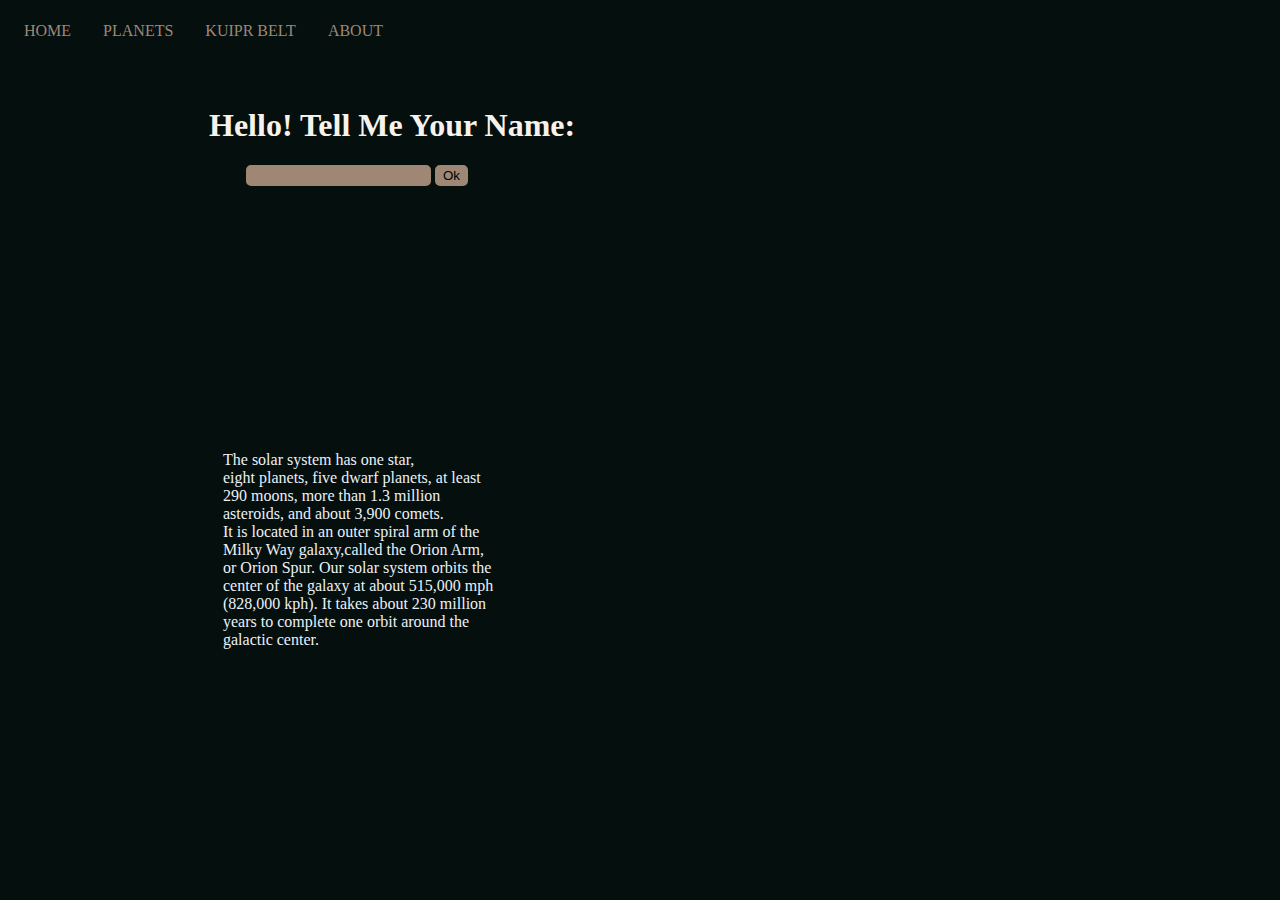
<file: index.html>
<!DOCTYPE html>
<html lang="en">
<head>
    <meta charset="UTF-8">
    <meta name="viewport" content="width=device-width, initial-scale=1.0">
    <link rel="Stylesheet" href="styles.css">
    <script src="welcoming.js" type="text/javascript"></script>
    <link href="https://api.fontshare.com/v2/css?f[]=zodiak@800&display=swap" rel="stylesheet">
    <title>Solar</title>
</head>
<body>
   <div id="heading">
    <h1>Hello! Tell Me Your Name:</h1>
        <input id="thename">
        <button onclick=mygreating()>Ok</button>
        <h1 id="thegreating">       </h1>
   </div>
    <div id="opningparagraph"><p>
        The solar system has one star, <br>
        eight planets, five dwarf planets,
        at least <br> 290 moons, more than 1.3 million <br>asteroids, and about 3,900
        comets.<br>
         It is located in an outer spiral arm of the <br>
         Milky Way galaxy,called the Orion Arm,<br>
        or Orion Spur. Our solar system orbits the<br>
         center of the galaxy at about 515,000 mph<br> (828,000 kph). It takes about 230 million <br>years
        to complete one orbit around the <br>galactic center.
    </p>
    </div>
   <div id="navbar">
    <ul>
        <li><a href="index.html">HOME</a></li>
        <li><a href="planets.html">PLANETS</a></li>
        <li><a href="kuiperbelt.html">KUIPR BELT</a></li>
        <li><a href="about.html">ABOUT</a></li>
    </ul>
   </div>
</body>
</html>
</file>
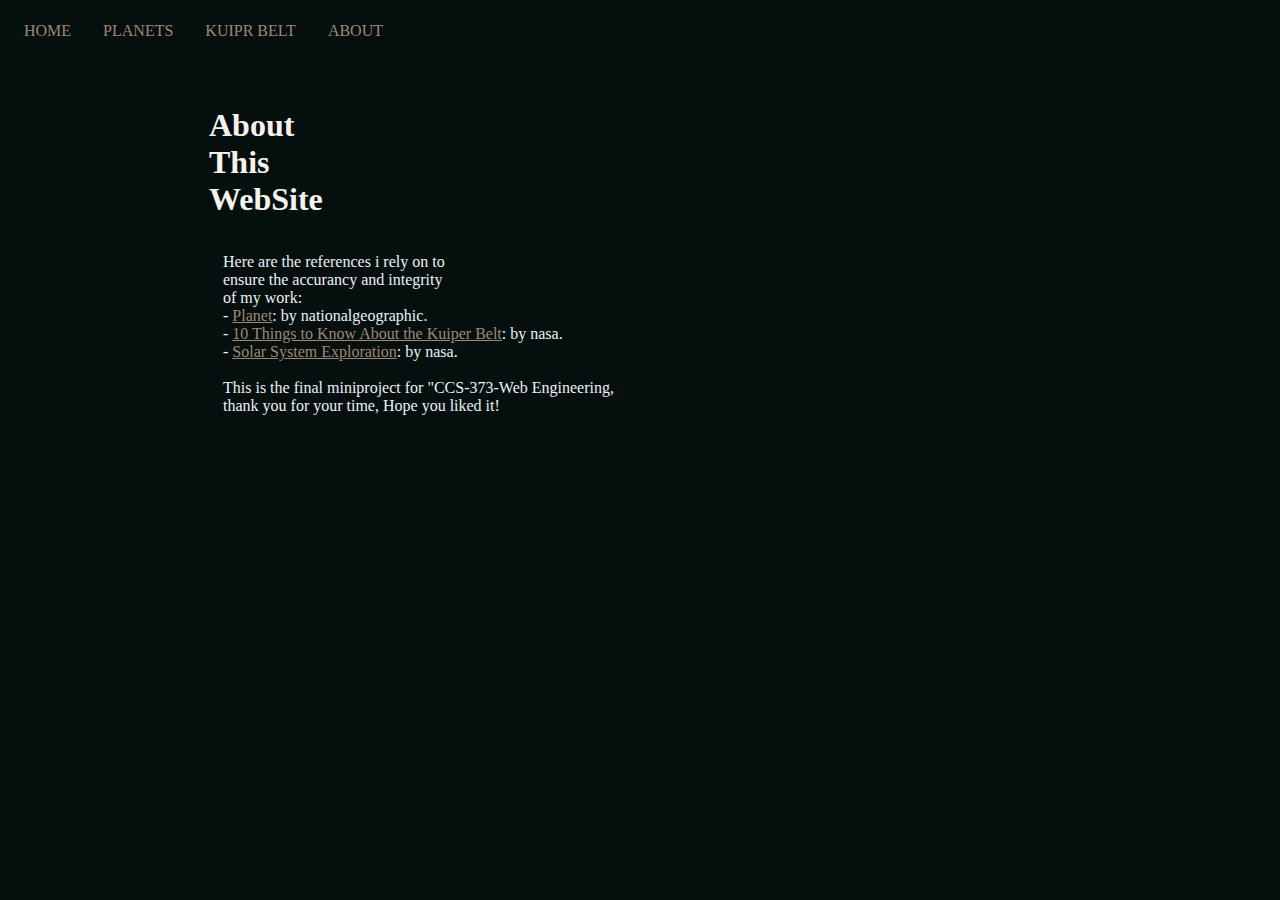
<file: about.html>
<!DOCTYPE html>
<html lang="en">
<head>
    <meta charset="UTF-8">
    <meta name="viewport" content="width=device-width, initial-scale=1.0">
    <link rel="Stylesheet" href="styles4.css">
    <link href="https://api.fontshare.com/v2/css?f[]=zodiak@800&display=swap" rel="stylesheet"> 
    <title>About</title>
</head>
<body>
    <div id="heading">
        <h1>About This WebSite</h1>
    </div>
    <div id="content">
        <p>
            Here are the references i rely on to<br>
            ensure the accurancy and integrity <br>
            of my work:<br>
            - <a id='ref' href="https://education.nationalgeographic.org/resource/planet/
            " target="_blank">Planet</a>: by nationalgeographic.<br>
            - <a id="ref" href="https://science.nasa.gov/solar-system/kuiper-belt/10-things-to-know-about-the-kuiper-belt/" 
            target="_blank">10 Things to Know About the Kuiper Belt</a>: by nasa.<br>
            - <a id='ref' href="https://science.nasa.gov/solar-system" target="_blank">Solar System Exploration</a>: by nasa.
            <br><br>This is the final miniproject for "CCS-373-Web Engineering,<br>
             thank you for your time, Hope you liked it!
        </p>
        <!--used the "target=_blank " so the link will open in new page-->
    </div>
    <div id="navbar">
        <ul>
            <li><a href="index.html">HOME</a></li>
            <li><a href="planets.html">PLANETS</a></li>
            <li><a href="kuiperbelt.html">KUIPR BELT</a></li>
            <li><a href="about.html">ABOUT</a></li>
        </ul>
       </div>
</body>
</html>
</file>
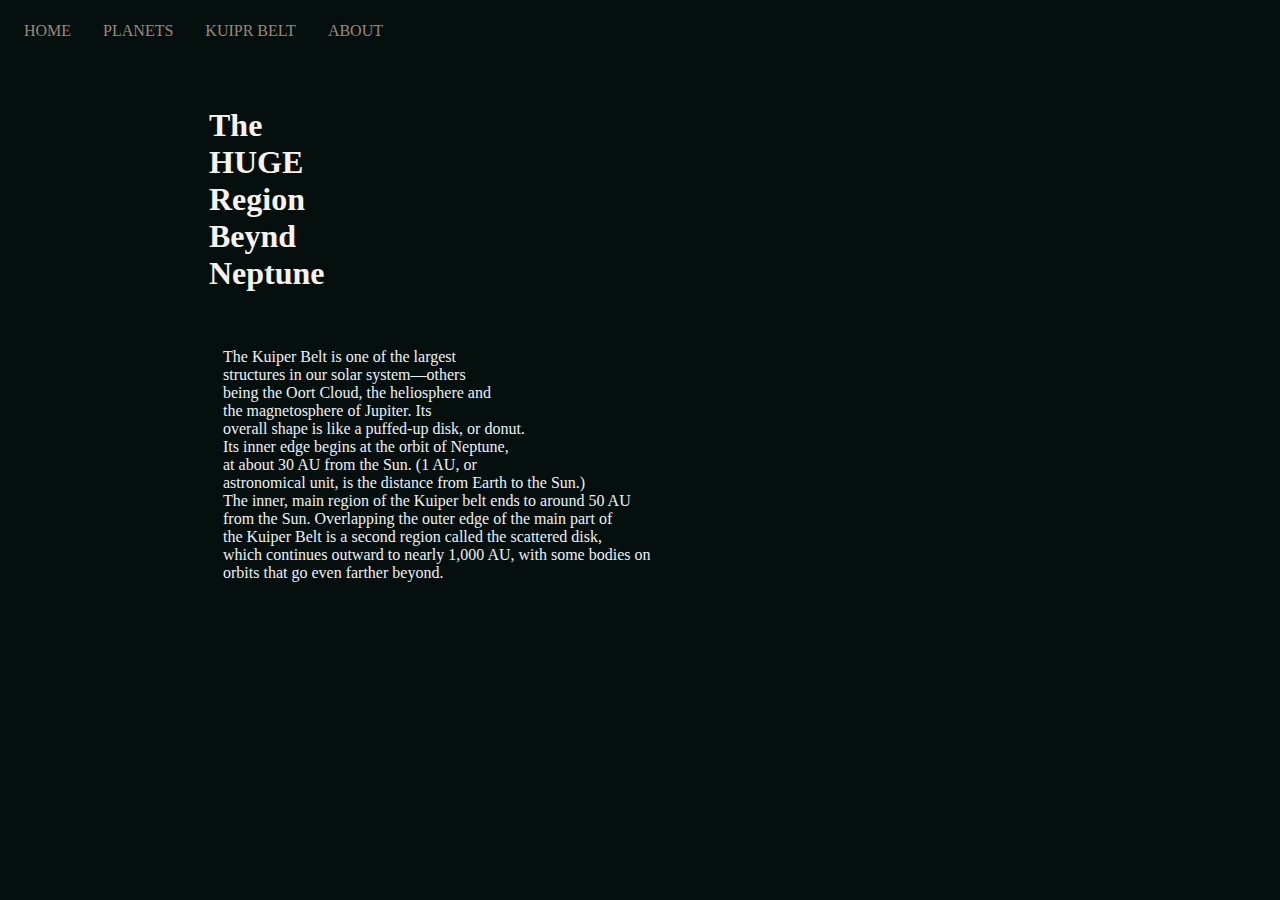
<file: kuiperbelt.html>
<!DOCTYPE html>
<html lang="en">
<head>
    <meta charset="UTF-8">
    <meta name="viewport" content="width=device-width, initial-scale=1.0">
    <link rel="Stylesheet" href="styles3.css">
    <link href="https://api.fontshare.com/v2/css?f[]=zodiak@800&display=swap" rel="stylesheet">
    <title>Kuiper Belt</title>
</head>
<body>
    <div id="heading">
        <h1>The HUGE Region Beynd Neptune</h1>
    </div>
    <div id="content">
        <p>
            The Kuiper Belt is one of the largest <br>
            structures in our solar system—others<br>
             being the Oort Cloud, the heliosphere and <br>
             the magnetosphere of Jupiter. Its <br>
             overall shape is like a puffed-up disk, or donut.<br>
              Its inner edge begins at the orbit of Neptune, <br>at about 30 AU from the Sun. (1 AU, or <br>
              astronomical unit, is the distance from Earth to the Sun.) <br>
              The inner, main region of the Kuiper belt ends to around 50 AU <br>
              from the Sun. Overlapping the outer edge of the main part of <br>
              the Kuiper Belt is a second region called the scattered disk, <br>
              which continues outward to nearly 1,000 AU, with some bodies on<br>
               orbits that go even farther beyond.
        </p>
    </div>
    <div id="navbar">
        <ul>
            <li><a href="index.html">HOME</a></li>
            <li><a href="planets.html">PLANETS</a></li>
            <li><a href="kuiperbelt.html">KUIPR BELT</a></li>
            <li><a href="about.html">ABOUT</a></li>
        </ul>
       </div>
</body>
</html>
</file>
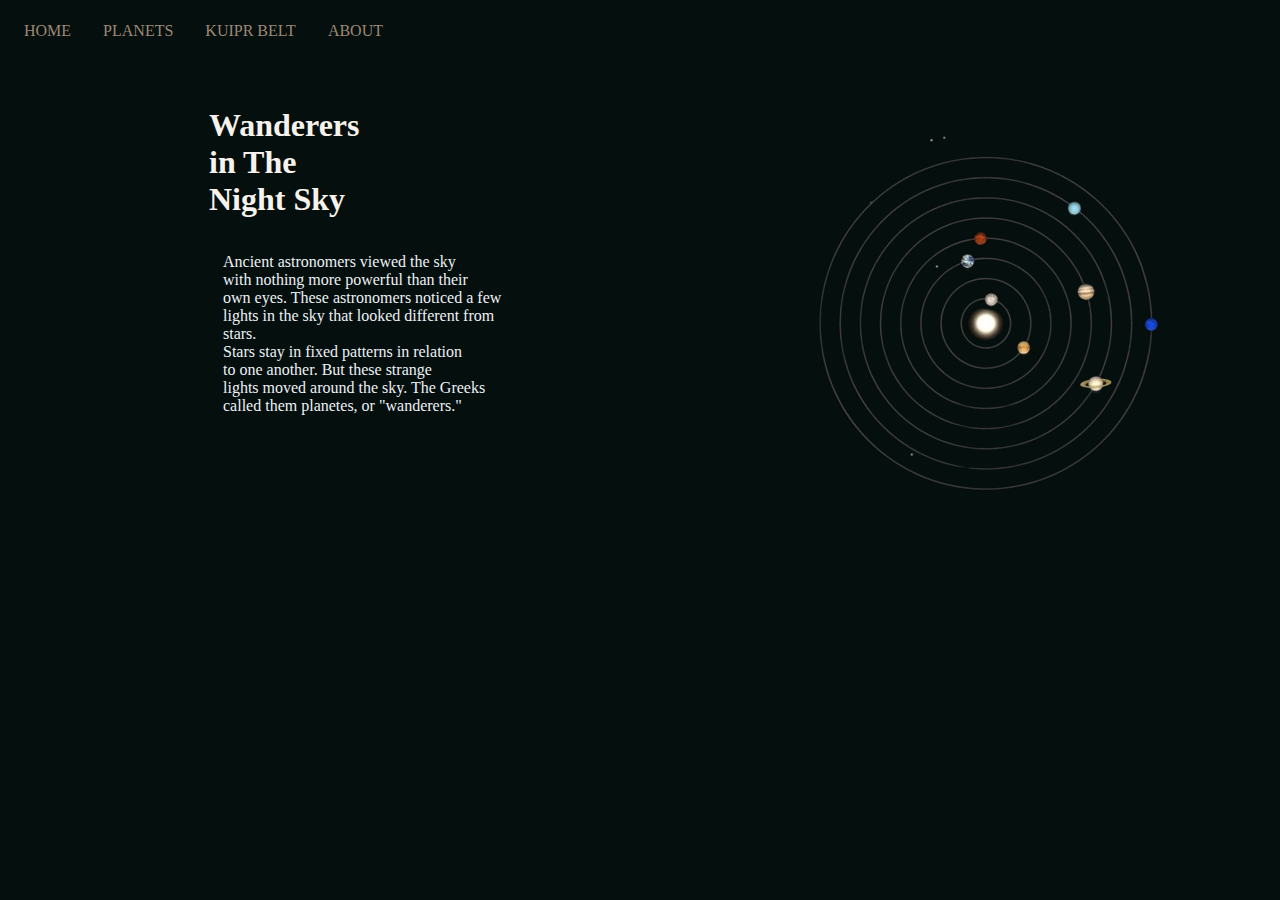
<file: planets.html>
<!DOCTYPE html>
<html lang="en">
<head>
    <meta charset="UTF-8">
    <meta name="viewport" content="width=device-width, initial-scale=1.0">
    <link rel="Stylesheet" href="styles2.css">
    <link href="https://api.fontshare.com/v2/css?f[]=zodiak@800&display=swap" rel="stylesheet">
    <title>Planets</title>
</head>
<body>
    <div id="heading">
        <h1>Wanderers in The Night Sky</h1>
    </div>
    <div id="content">
        <p>
            Ancient astronomers viewed the sky<br>
             with nothing more powerful than their<br>
              own eyes. These astronomers noticed a few<br>
             lights in the sky that looked different from<br>
              stars.<br>
               Stars stay in fixed patterns in relation<br>
                to one another. But these strange <br>
              lights moved around the sky. The Greeks <br>
              called them planetes, or "wanderers."
        </p>
    </div>
    <div id="navbar">
        <ul>
            <li><a href="index.html">HOME</a></li>
            <li><a href="planets.html">PLANETS</a></li>
            <li><a href="kuiperbelt.html">KUIPR BELT</a></li>
            <li><a href="about.html">ABOUT</a></li>
        </ul>
       </div>
    <div id="img">
        <img src="solarsys-removebg-preview.png">
    </div>
</body>
</html>
</file>
<file: styles.css>
@font-face {
    font-family: 'Zodiak', serif;
    src: url(FontshareKit-2404003760.zip);
}
body{
   background-color: #040f0e;
}
div[id='heading']{
    position: absolute;
    margin-left: 169px;
    margin-top: 50px;
    color:#fff9f0;
}
input{
    margin-left: 69px;
    background-color: #9e8875;
    border-style: solid;
    border-color: #9e8875;
    border-radius: 5px;
}
button{
    background-color: #9e8875;
    border-style: solid;
    border-color: #9e8875;
    border-radius: 5px;
}
h1{
    color:#f7f2eb;
    font-family: 'zodiak', serif;
    margin-left: 32px;
    margin-top: 49px;
    font-weight:2500; /*to make text thicker*/
}
p{
    color:#edf1f6;
    font-family: 'zodiak', serif;
    position:absolute;
    margin-top: 398px;
    margin-left: 215px;
    padding-top: 45px;
}
ul{
    list-style-type: none; /* to remove list markers*/
    margin: 0;
    padding: 0; /*both to remove browser default settings*/
    background-color:none;
    overflow:hidden;
    position:sticky;
    top:0;
    font-family: 'zodiak', serif;;
}
li{
    float: left; /*make li in one line*/
}
li a{
    display:block;
    color: #9e8875;
    text-align: center;
    padding:14px 16px;
    text-decoration: none;
}
li a:hover{
    color: #eef4ed;
    background-color: transparent;
    
}
.thegreating.innerHTML{
    margin-top: -10px;
}
</file>
<file: styles4.css>
@font-face {
    font-family: 'Zodiak', serif;
    src: url(FontshareKit-2404003760.zip);
}
body{
    background-color:#040f0e;
}
div[id='heading']{
    position: absolute;
    margin-left: 169px;
    margin-top: 50px;
    color:#fff9f0;
}
h1{
    color:#f7f2eb;
    font-family: 'zodiak', serif;
    position:absolute;
    margin-top: 49px;
    margin-left: 32px;
}
p{
    color:#edf1f6;
    font-family: 'zodiak', serif;
    position: absolute;
    margin-top: 200px;
    margin-left: 215px;
    padding-top: 45px;
}
a[id="ref"]{
    color:#9e8875;
}
ul{
    list-style-type: none; /* to remove list markers*/
    margin: 0;
    padding: 0; /*both to remove browser default settings*/
    background-color:none;
    overflow:hidden;
    position: sticky;
    top:0;
    font-family: 'zodiak', serif;
}
li{
    float: left; /*make li in one line*/
}
li a{
    display:block;
    color: #9e8875;
    text-align: center;
    padding:14px 16px;
    text-decoration: none;
}
li a:hover{
    color: #eef4ed;
    background-color: transparent;
    
}
</file>
<file: styles3.css>
@font-face {
    font-family: 'Zodiak', serif;
    src: url(FontshareKit-2404003760.zip);
}
body{
    background-color: #040f0e;
}
div[id='heading']{
    position: absolute;
    margin-left: 169px;
    margin-top: 50px;
    color:#fff9f0;
}
h1{
    color:#f7f2eb;
    font-family: 'zodiak', serif;
    position:absolute;
    margin-top: 49px;
    margin-left: 32px;
}
p{
    color:#edf1f6;
    font-family: 'zodiak', serif;
    position: absolute;
    margin-top: 200px;
    margin-left: 215px;
    padding-top: 140px;
}
ul{
    list-style-type: none; /* to remove list markers*/
    margin: 0;
    padding: 0; /*both to remove browser default settings*/
    background-color:none;
    overflow:hidden;
    position: sticky;
    top:0;
    font-family: 'zodiak', serif;
}
li{
    float: left; /*make li in one line*/
}
li a{
    display:block;
    color: #9e8875;
    text-align: center;
    padding:14px 16px;
    text-decoration: none;
}
li a:hover{
    color: #eef4ed;
    background-color: transparent;
    
}
</file>
<file: styles2.css>
@font-face {
    font-family: 'Zodiak', serif;
    src: url(FontshareKit-2404003760.zip);
}
body{
    background-color: #040f0e;
}
div[id='heading']{
    position: absolute;
    margin-left: 169px;
    margin-top: 50px;
    color:#fff9f0;
}
h1{
    color:#f7f2eb;
    font-family: 'zodiak', serif;
    position:absolute;
    margin-top: 49px;
    margin-left: 32px;
}
p{
    color:#edf1f6;
    font-family: 'zodiak', serif;
    position: absolute;
    margin-top: 200px;
    margin-left: 215px;
    padding-top: 45px;
}
ul{
    list-style-type: none; /* to remove list markers*/
    margin: 0;
    padding: 0; /*both to remove browser default settings*/
    background-color:none;
    overflow:hidden;
    position:sticky;
    top:0;
    font-family: 'zodiak', serif;
}
li{
    float: left; /*make li in one line*/
}
li a{
    display:block;
    color: #9e8875;
    text-align: center;
    padding:14px 16px;
    text-decoration: none;
}
li a:hover{
    color: #eef4ed;
    background-color: transparent;
    
}
div[id='img']{
    position:absolute;
    margin-top:-110px;
    margin-left:783px;
}
</file>
